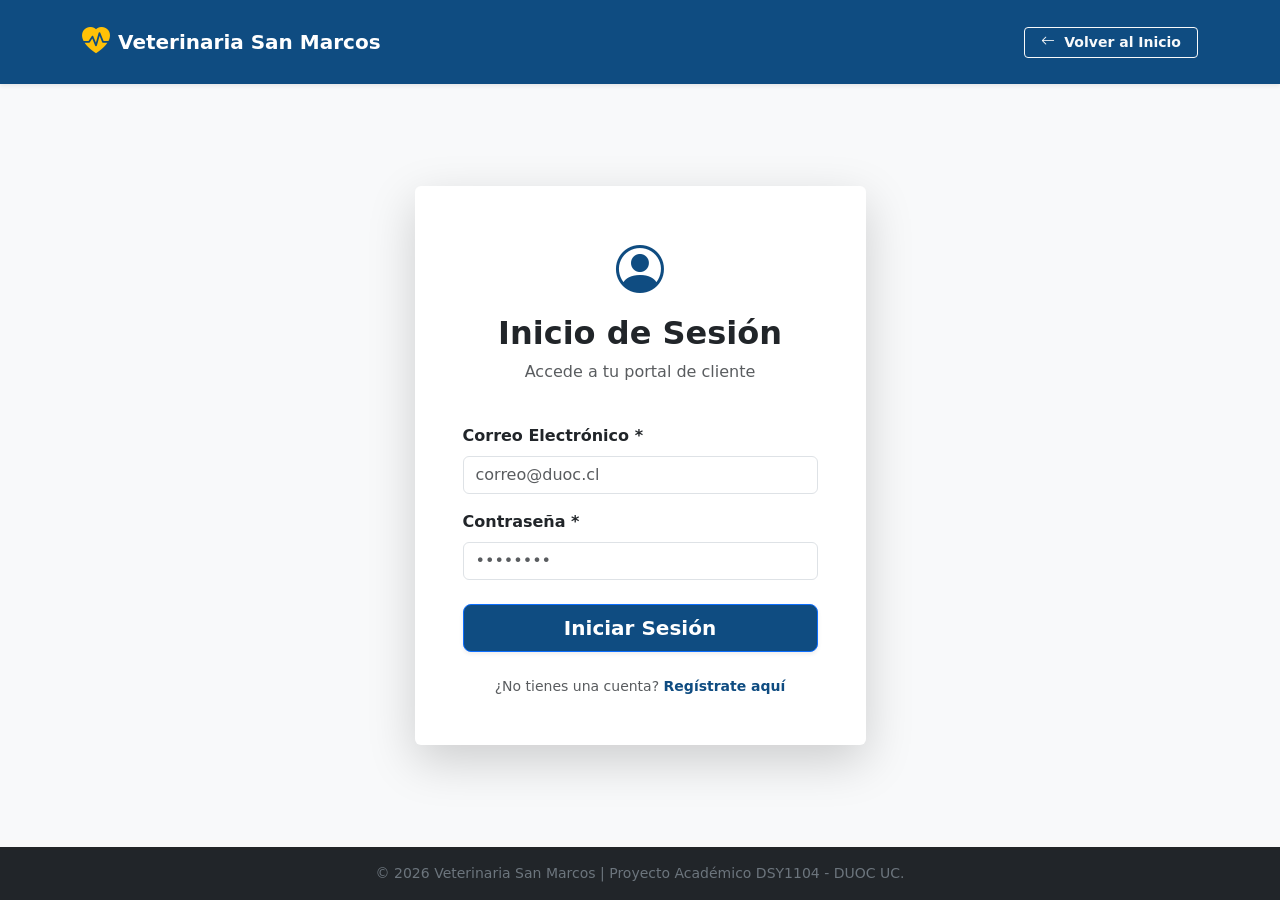
<file: admin.html>
<!DOCTYPE html>
<html lang="es">
<head>
  <meta charset="UTF-8">
  <meta name="viewport" content="width=device-width, initial-scale=1.0">
  <title>Panel Administrador | Veterinaria San Marcos</title>
  <link href="https://cdn.jsdelivr.net/npm/bootstrap@5.3.3/dist/css/bootstrap.min.css" rel="stylesheet">
  <link rel="stylesheet" href="https://cdn.jsdelivr.net/npm/bootstrap-icons@1.11.3/font/bootstrap-icons.min.css">
  <link rel="stylesheet" href="css/estilos.css">
</head>

<body>
    <nav class="navbar navbar-dark bg-dark py-3">
        <div class="container">
            <a class="navbar-brand fw-bold" href="index.html">
                <i class="bi bi-heart-pulse-fill text-warning me-1"></i>
                    Veterinaria San Marcos <span class="text-warning fs-6"> ADMINISTRADOR</span>
            </a>
            <!--Boton para cierre de sesión-->
            <button class="btn btn-outline-warning btn-sm fw-bold" id="cerrar-sesion">
                <i class="bi bi-box-arrow-right me-1"></i> Salir
            </button>    
        </div>
    </nav>

    <main class="container py-4">
        <div class="card border-0 shadow-sm mb-4">
            <div class="card-body p-4">
                <h4 class="fw-bold text-primary-custom mb-3">Agregar Productos</h4>

                <form id="formulario-admin" novalidate>
                    <div class="row g-3">
                        <!--Ingresar nombre-->
                        <div class="col-12 col-md-4">
                            <label for="prod-name" class="form-label fw-semibold">Nombre del Producto *</label>
                            <input type="text" class="form-control" id="prod-name" placeholder="Ej: Amoxibay 250mg">
                            <div class="invalid-feedback" id="error-prod-name">Ingresa el nombre del producto.</div>
                        </div>
                        <!--Se Ingresa la categoria del producto-->
                        <div class="col-12 col-md-3">
                            <label for="prod-categoria" class="form-label fw-semibold">Categoría *</label>
                            <input type="text" class="form-control" id="prod-categoria" placeholder="Ej: Antibióticos">
                            <div class="invalid-feedback" id="error-prod-categoria">Ingresa la categoría.</div>
                        </div>
                        <!--Se ingresan los precios-->
                        <div class="col-12 col-md-2">
                            <label for="prod-precio" class="form-label fw-semibold">Precio (CLP) *</label>
                            <input type="text" class="form-control" id="prod-precio" inputmode="numeric" placeholder="Ingrese Precio">
                            <div class="invalid-feedback" id="error-prod-precio">Ingresa un precio mayor a 0.</div>
                        </div>
                        <!--BOTÓN PARA AGREGAR PRODUCTOS-->
                        <div class="col-12 mt-4">
                            <button type="submit" class="btn btn-warning fw-bold text-dark px-4" id="btn-submit-admin">
                                <i class="bi bi-plus-circle me-1"></i> Agregar Producto
                            </button>
                        </div>
                    </div>
                </form>
            </div>
        </div>
            <!--Lista de Productos Existentes-->
        <div class="card border-0 shadow-sm">
            <div class="card-body">
                <h4 class="fw-bold text-primary-custom mb-3">Listado de Productos</h4>
                <div class="table-responsive">
                    <table class="table table-hover align-middle">
                        <thead class="table-dark">
                        <tr>
                            <th>Código</th>
                            <th>Producto</th>
                            <th>Categoría</th>
                            <th>Precio</th>
                            <th class="text-center">Acciones</th>
                        </tr>
                        </thead>
                        <!--Acá quedan los productos-->
                        <tbody id="tabla-productos">
                        </tbody>
                    </table>
                </div>
            </div>
        </div>
    </main>

  <script src="https://cdn.jsdelivr.net/npm/bootstrap@5.3.3/dist/js/bootstrap.bundle.min.js"></script>
  <!-- Script específico del panel admin -->
  <script src="js/admin.js"></script>
</body>
</html>
</file>
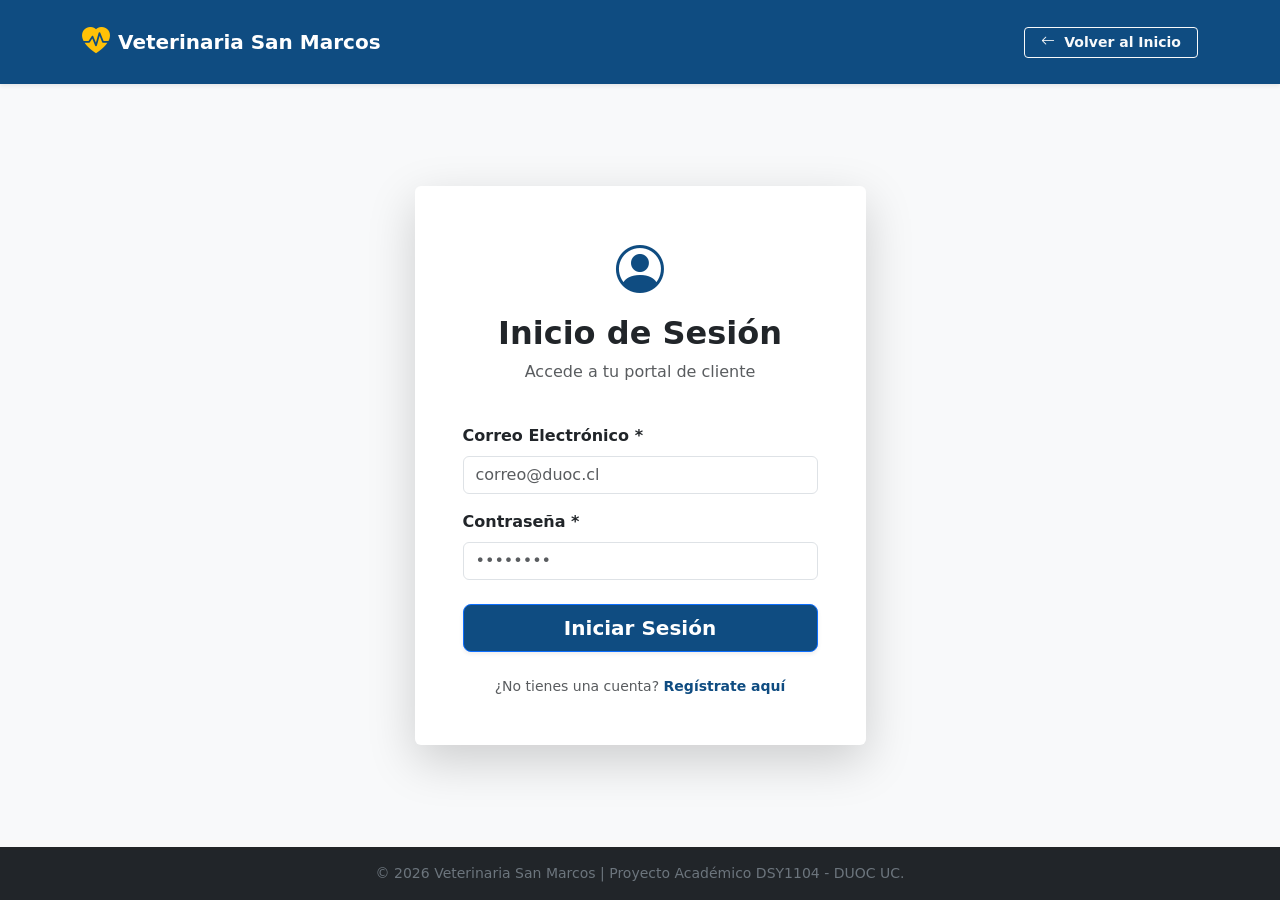
<file: login.html>
<!DOCTYPE html>
<html lang="es">
<head>
  <meta charset="UTF-8">
  <meta name="viewport" content="width=device-width, initial-scale=1.0">
  <title>Iniciar Sesión | Veterinaria San Marcos</title>
  
  <!-- Bootstrap 5.3 CSS -->
  <link href="https://cdn.jsdelivr.net/npm/bootstrap@5.3.3/dist/css/bootstrap.min.css" rel="stylesheet">
  <!-- Bootstrap Icons -->
  <link rel="stylesheet" href="https://cdn.jsdelivr.net/npm/bootstrap-icons@1.11.3/font/bootstrap-icons.min.css">
  <!-- Estilos personalizados externos -->
  <link rel="stylesheet" href="css/estilos.css">
  
  <!-- Script principal con defer -->
  <script src="js/app.js" defer></script>
</head>
<body class="d-flex flex-column min-vh-100">

  <!-- HEADER SIMPLIFICADO -->
  <header class="sticky-top shadow-sm">
    <nav class="navbar navbar-expand-lg navbar-dark bg-primary-custom py-3">
      <div class="container">
        <a class="navbar-brand fw-bold d-flex align-items-center gap-2" href="index.html">
          <i class="bi bi-heart-pulse-fill text-warning fs-3"></i>
          <span>Veterinaria San Marcos</span>
        </a>
        <div class="ms-auto">
          <a class="btn btn-outline-light btn-sm fw-bold px-3" href="index.html">
            <i class="bi bi-arrow-left me-1"></i> Volver al Inicio
          </a>
        </div>
      </div>
    </nav>
  </header>

  <main class="flex-grow-1 d-flex align-items-center py-5 bg-light">
    <div class="container">
      <div class="row justify-content-center">
        <div class="col-12 col-md-8 col-lg-5">
          <div class="card border-0 shadow-lg p-4 p-md-5">
            <div class="text-center mb-4">
              <i class="bi bi-person-circle text-primary-custom" style="font-size: 3rem;"></i>
              <h2 class="fw-bold mt-2">Inicio de Sesión</h2>
              <p class="text-muted">Accede a tu portal de cliente</p>
            </div>

            <!-- Formulario de Login -->
            <form id="formulario-login" novalidate>
              <!-- Correo Electrónico -->
              <div class="mb-3">
                <label for="loginCorreo" class="form-label fw-semibold">Correo Electrónico *</label>
                <input type="email" class="form-control" id="loginCorreo" placeholder="correo@duoc.cl" maxlength="100">
                <div class="invalid-feedback" id="error-loginCorreo">
                  El correo es obligatorio y debe ser @duoc.cl, @profesor.duoc.cl o @gmail.com.
                </div>
              </div>

              <!-- Contraseña -->
              <div class="mb-4">
                <label for="loginPassword" class="form-label fw-semibold">Contraseña *</label>
                <input type="password" class="form-control" id="loginPassword" placeholder="••••••••">
                <div class="invalid-feedback" id="error-loginPassword">
                  La contraseña es obligatoria y debe tener entre 4 y 10 caracteres.
                </div>
              </div>

              <div class="d-grid gap-2">
                <button type="submit" class="btn btn-primary bg-primary-custom btn-lg fw-bold shadow-sm">
                  Iniciar Sesión
                </button>
              </div>
              
              <div class="text-center mt-4">
                <p class="small text-muted mb-0">¿No tienes una cuenta? <a href="#" class="text-primary-custom fw-bold text-decoration-none">Regístrate aquí</a></p>
              </div>
            </form>

          </div>
        </div>
      </div>
    </div>
  </main>

  <!-- FOOTER -->
  <footer class="bg-dark text-white py-3 mt-auto">
    <div class="container text-center text-secondary small">
      &copy; 2026 Veterinaria San Marcos | Proyecto Académico DSY1104 - DUOC UC.
    </div>
  </footer>

</body>
</html>
</file>
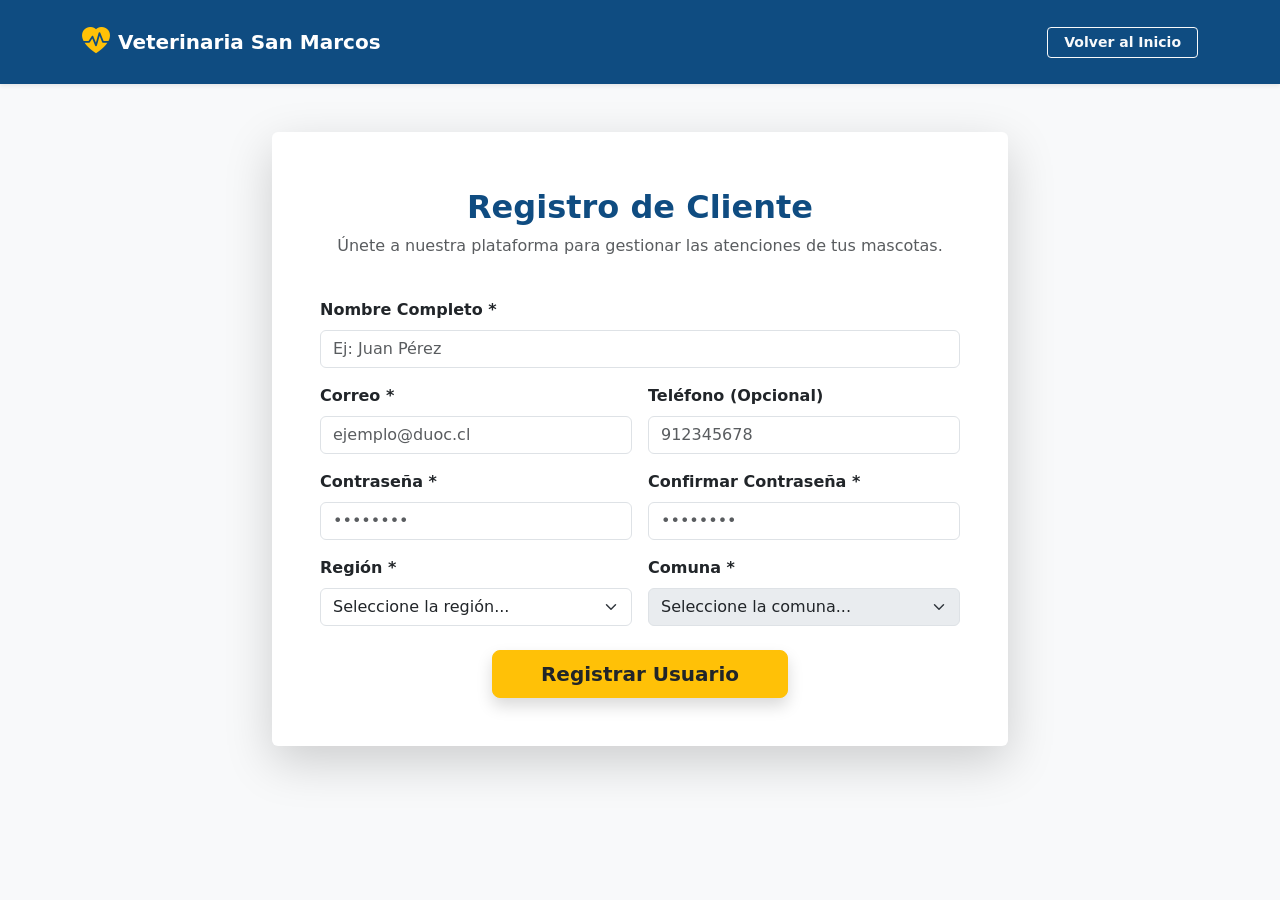
<file: registro.html>
<!DOCTYPE html>
<html lang="es">
<head>
  <meta charset="UTF-8">
  <meta name="viewport" content="width=device-width, initial-scale=1.0">
  <title>Registro de Usuario | Veterinaria San Marcos</title>
  <link href="https://cdn.jsdelivr.net/npm/bootstrap@5.3.3/dist/css/bootstrap.min.css" rel="stylesheet">
  <link rel="stylesheet" href="https://cdn.jsdelivr.net/npm/bootstrap-icons@1.11.3/font/bootstrap-icons.min.css">
  <link rel="stylesheet" href="css/estilos.css">
  <script src="js/app.js" defer></script>
</head>
<body class="d-flex flex-column min-vh-100 bg-light">

  <header class="sticky-top shadow-sm">
    <nav class="navbar navbar-expand-lg navbar-dark bg-primary-custom py-3">
      <div class="container">
        <a class="navbar-brand fw-bold d-flex align-items-center gap-2" href="index.html">
          <i class="bi bi-heart-pulse-fill text-warning fs-3"></i>
          <span>Veterinaria San Marcos</span>
        </a>
        <div class="ms-auto">
          <a class="btn btn-outline-light btn-sm fw-bold px-3" href="index.html">Volver al Inicio</a>
        </div>
      </div>
    </nav>
  </header>

  <main class="flex-grow-1 py-5">
    <div class="container">
      <div class="row justify-content-center">
        <div class="col-12 col-lg-8">
          <div class="card border-0 shadow-lg p-4 p-md-5">
            <div class="text-center mb-4">
              <h2 class="fw-bold mt-2 text-primary-custom">Registro de Cliente</h2>
              <p class="text-muted">Únete a nuestra plataforma para gestionar las atenciones de tus mascotas.</p>
            </div>

            <!-- Alerta Registro Exitoso -->
            <div id="alerta-registro-exito" class="alert alert-success d-none" role="alert">
              <i class="bi bi-check-circle-fill me-2"></i> ¡Usuario registrado correctamente!
            </div>

            <form id="formulario-registro" novalidate>
              <div class="row g-3">
                <div class="col-12">
                  <label for="regNombre" class="form-label fw-semibold">Nombre Completo *</label>
                  <input type="text" class="form-control" id="regNombre" placeholder="Ej: Juan Pérez">
                  <div class="invalid-feedback" id="error-regNombre">El nombre es obligatorio (mínimo 3 caracteres, máx 50).</div>
                </div>

                <div class="col-12 col-md-6">
                  <label for="regCorreo" class="form-label fw-semibold">Correo *</label>
                  <input type="email" class="form-control" id="regCorreo" placeholder="ejemplo@duoc.cl">
                  <div class="invalid-feedback" id="error-regCorreo">Obligatorio y debe ser @duoc.cl, @profesor.duoc.cl o @gmail.com.</div>
                </div>

                <div class="col-12 col-md-6">
                  <label for="regTelefono" class="form-label fw-semibold">Teléfono (Opcional)</label>
                  <input type="tel" class="form-control" id="regTelefono" placeholder="912345678">
                </div>

                <div class="col-12 col-md-6">
                  <label for="regPassword" class="form-label fw-semibold">Contraseña *</label>
                  <input type="password" class="form-control" id="regPassword" placeholder="••••••••">
                  <div class="invalid-feedback" id="error-regPassword">Debe tener entre 4 y 10 caracteres.</div>
                </div>

                <div class="col-12 col-md-6">
                  <label for="regConfirmPassword" class="form-label fw-semibold">Confirmar Contraseña *</label>
                  <input type="password" class="form-control" id="regConfirmPassword" placeholder="••••••••">
                  <div class="invalid-feedback" id="error-regConfirmPassword">Las contraseñas no coinciden.</div>
                </div>

                <div class="col-12 col-md-6">
                  <label for="regRegion" class="form-label fw-semibold">Región *</label>
                  <select class="form-select" id="regRegion">
                    <option value="" selected disabled>Seleccione la región...</option>
                    <!-- Se llena con JS -->
                  </select>
                  <div class="invalid-feedback" id="error-regRegion">Seleccione una región.</div>
                </div>

                <div class="col-12 col-md-6">
                  <label for="regComuna" class="form-label fw-semibold">Comuna *</label>
                  <select class="form-select" id="regComuna" disabled>
                    <option value="" selected disabled>Seleccione la comuna...</option>
                    <!-- Se llena con JS -->
                  </select>
                  <div class="invalid-feedback" id="error-regComuna">Seleccione una comuna.</div>
                </div>

                <div class="col-12 text-center mt-4">
                  <button type="submit" class="btn btn-warning btn-lg fw-bold px-5 text-dark shadow">Registrar Usuario</button>
                </div>
              </div>
            </form>
          </div>
        </div>
      </div>
    </div>
  </main>
</body>
</html>
</file>
<file: css/estilos.css>
/* ===================================================
   ESTILOS PERSONALIZADOS - VETERINARIA SAN MARCOS
   Evaluación Parcial 1 - DSY1104
   =================================================== */

:root {
  --primary-color: #0f4c81;
  --primary-dark: #0a355c;
  --accent-color: #ffc107;
  --bg-soft: #f8fafc;
}

html {
  scroll-behavior: smooth;
}

body {
  font-family: system-ui, -apple-system, "Segoe UI", Roboto, Helvetica, Arial, sans-serif;
  color: #333333;
  background-color: var(--bg-soft);
}

/* Identidad corporativa */
.bg-primary-custom {
  background-color: var(--primary-color) !important;
}

.text-primary-custom {
  color: var(--primary-color) !important;
}

/* Hero Section con gradiente y overlay */
.hero-section {
  background: linear-gradient(rgba(15, 76, 129, 0.88), rgba(10, 53, 92, 0.92)),
              url('https://images.unsplash.com/photo-1576201836106-db1758fd1c97?auto=format&fit=crop&w=1600&q=80') center/cover no-repeat;
  min-height: 480px;
}

.hero-desc {
  max-width: 650px;
}

/* Tarjetas de servicios */
.service-card {
  transition: transform 0.25s ease, box-shadow 0.25s ease;
  border-radius: 12px;
}

.service-card:hover {
  transform: translateY(-6px);
  box-shadow: 0 10px 20px rgba(0, 0, 0, 0.08) !important;
}

.card-icon {
  width: 70px;
  height: 70px;
  line-height: 70px;
  border-radius: 50%;
  background-color: rgba(15, 76, 129, 0.1);
}

/* Tarjetas de equipo médico */
.team-img {
  height: 250px;
  object-fit: cover;
}

/* Enlaces del footer */
.hover-link:hover {
  color: var(--accent-color) !important;
  text-decoration: underline !important;
}
</file>
